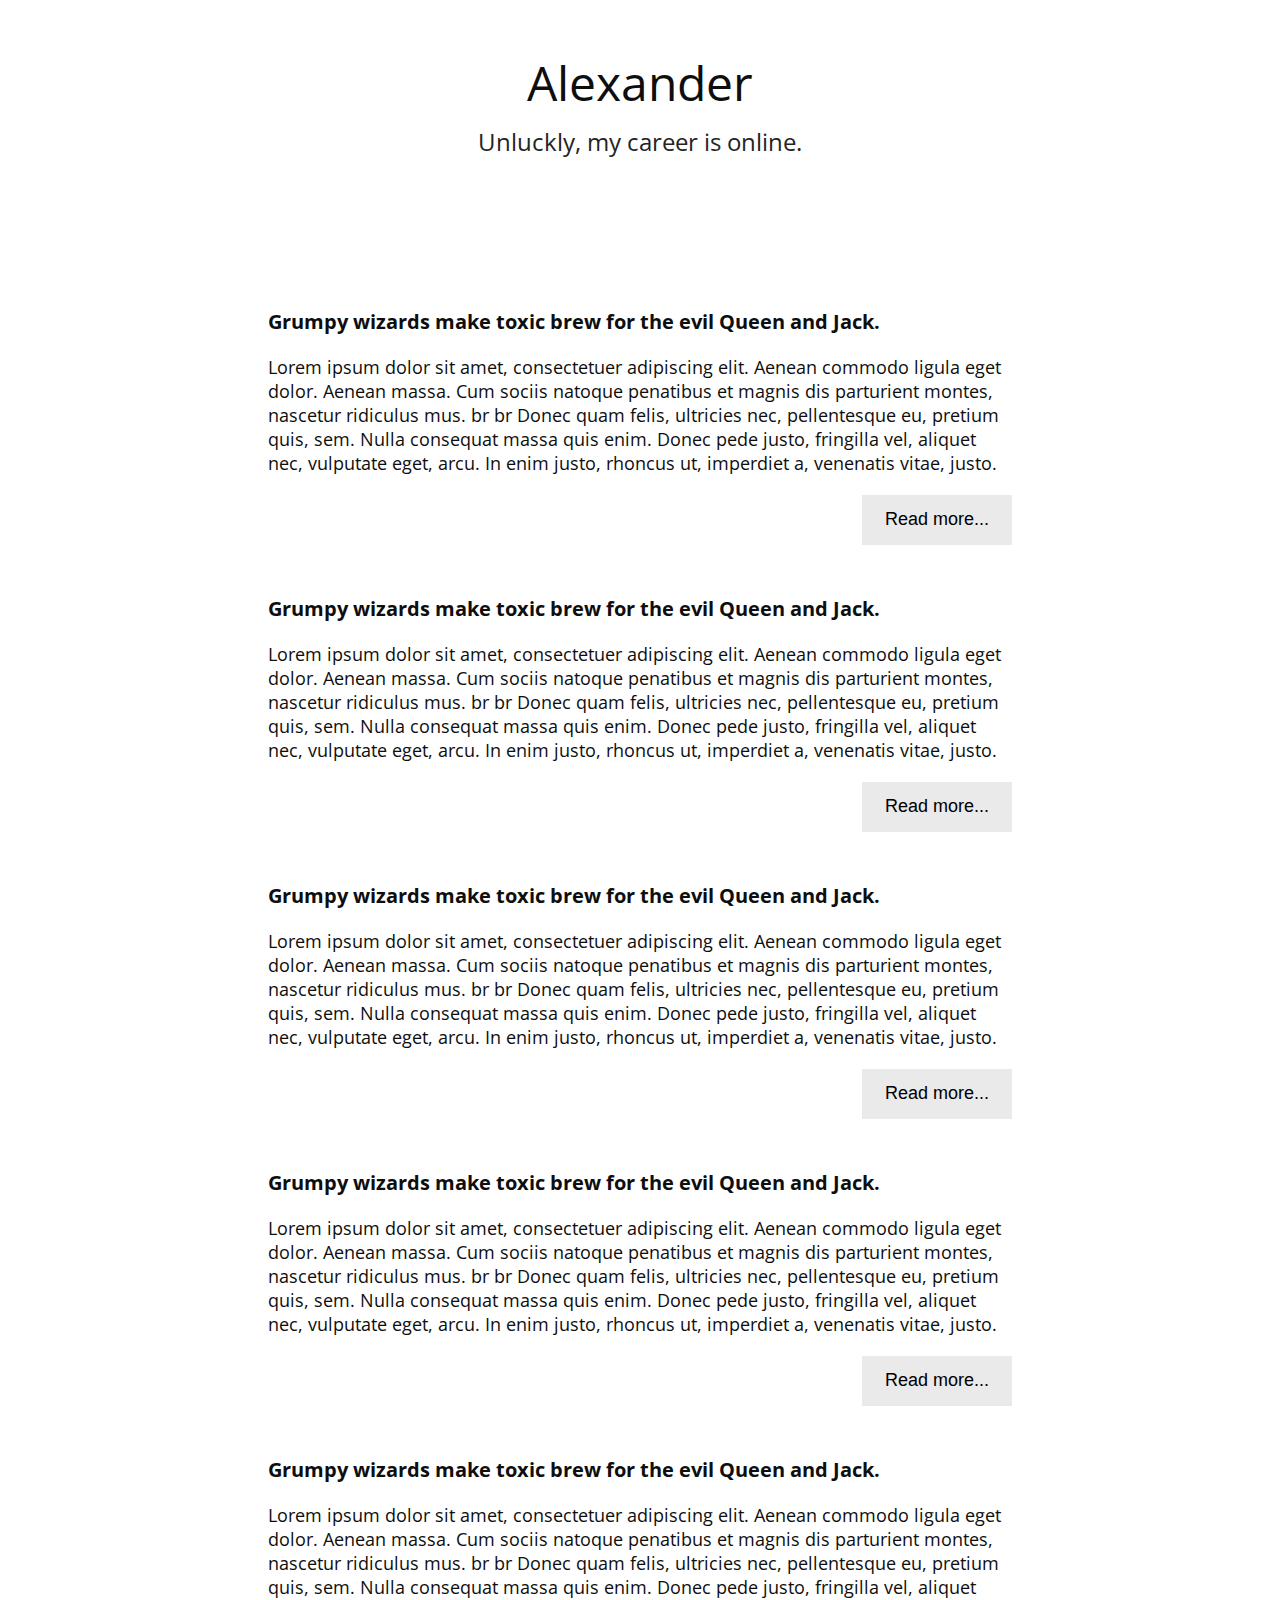
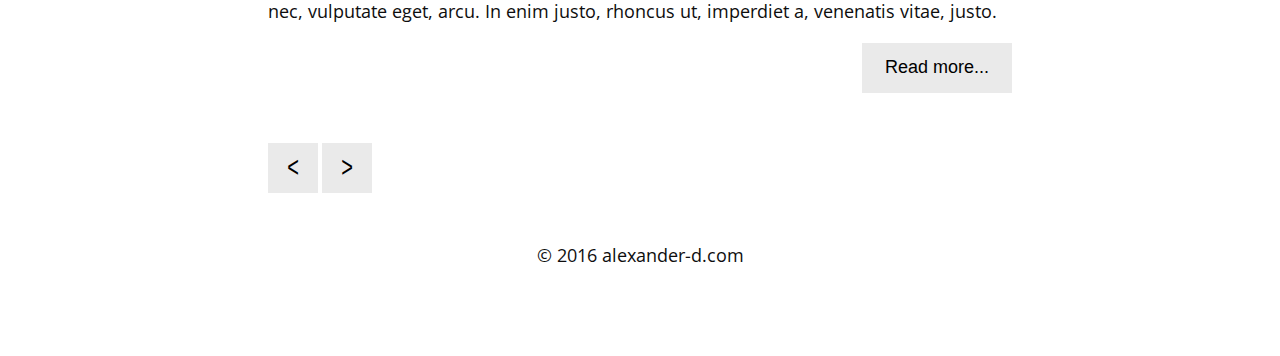
<file: index.html>
<!DOCTYPE html>
<html>
  <head>
    <meta charset="utf-8">
    <meta http-equiv="X-UA-Compatible" content="IE=edge">
    <meta name="viewport" content="width=device-width, initial-scale=1">
    <title>Alexander D</title>
    <link href="https://fonts.googleapis.com/css?family=Open+Sans:400,700" rel="stylesheet" type="text/css">
    <link rel="stylesheet" href="css/style.css">
  </head>
  <body>
    <div class="container">
      <header>
        <div class="title">Alexander</div>
        <div class="sub-title">Unluckly, my career is online.</div>
      </header>
      <section class="article">
        <div class="article-title">Grumpy wizards make toxic brew for the evil Queen and Jack.</div>
        <div class="article-content">
          Lorem ipsum dolor sit amet, consectetuer adipiscing elit. Aenean commodo ligula eget
          dolor. Aenean massa. Cum sociis natoque penatibus et magnis dis parturient montes,
          nascetur ridiculus mus.
          br
          br
          Donec quam felis, ultricies nec, pellentesque eu, pretium quis, sem. Nulla consequat
          massa quis enim. Donec pede justo, fringilla vel, aliquet nec, vulputate eget, arcu. In
          enim justo, rhoncus ut, imperdiet a, venenatis vitae, justo.
        </div><a href="article.html">
          <button type="button" class="btn-read-more pull-right">Read more...</button></a>
      </section>
      <section class="article">
        <div class="article-title">Grumpy wizards make toxic brew for the evil Queen and Jack.</div>
        <div class="article-content">
          Lorem ipsum dolor sit amet, consectetuer adipiscing elit. Aenean commodo ligula eget
          dolor. Aenean massa. Cum sociis natoque penatibus et magnis dis parturient montes,
          nascetur ridiculus mus.
          br
          br
          Donec quam felis, ultricies nec, pellentesque eu, pretium quis, sem. Nulla consequat
          massa quis enim. Donec pede justo, fringilla vel, aliquet nec, vulputate eget, arcu. In
          enim justo, rhoncus ut, imperdiet a, venenatis vitae, justo.
        </div><a href="article.html">
          <button type="button" class="btn-read-more pull-right">Read more...</button></a>
      </section>
      <section class="article">
        <div class="article-title">Grumpy wizards make toxic brew for the evil Queen and Jack.</div>
        <div class="article-content">
          Lorem ipsum dolor sit amet, consectetuer adipiscing elit. Aenean commodo ligula eget
          dolor. Aenean massa. Cum sociis natoque penatibus et magnis dis parturient montes,
          nascetur ridiculus mus.
          br
          br
          Donec quam felis, ultricies nec, pellentesque eu, pretium quis, sem. Nulla consequat
          massa quis enim. Donec pede justo, fringilla vel, aliquet nec, vulputate eget, arcu. In
          enim justo, rhoncus ut, imperdiet a, venenatis vitae, justo.
        </div><a href="article.html">
          <button type="button" class="btn-read-more pull-right">Read more...</button></a>
      </section>
      <section class="article">
        <div class="article-title">Grumpy wizards make toxic brew for the evil Queen and Jack.</div>
        <div class="article-content">
          Lorem ipsum dolor sit amet, consectetuer adipiscing elit. Aenean commodo ligula eget
          dolor. Aenean massa. Cum sociis natoque penatibus et magnis dis parturient montes,
          nascetur ridiculus mus.
          br
          br
          Donec quam felis, ultricies nec, pellentesque eu, pretium quis, sem. Nulla consequat
          massa quis enim. Donec pede justo, fringilla vel, aliquet nec, vulputate eget, arcu. In
          enim justo, rhoncus ut, imperdiet a, venenatis vitae, justo.
        </div><a href="article.html">
          <button type="button" class="btn-read-more pull-right">Read more...</button></a>
      </section>
      <section class="article">
        <div class="article-title">Grumpy wizards make toxic brew for the evil Queen and Jack.</div>
        <div class="article-content">
          Lorem ipsum dolor sit amet, consectetuer adipiscing elit. Aenean commodo ligula eget
          dolor. Aenean massa. Cum sociis natoque penatibus et magnis dis parturient montes,
          nascetur ridiculus mus.
          br
          br
          Donec quam felis, ultricies nec, pellentesque eu, pretium quis, sem. Nulla consequat
          massa quis enim. Donec pede justo, fringilla vel, aliquet nec, vulputate eget, arcu. In
          enim justo, rhoncus ut, imperdiet a, venenatis vitae, justo.
        </div><a href="article.html">
          <button type="button" class="btn-read-more pull-right">Read more...</button></a>
      </section>
      <div class="pagination"><a href="#">
          <button type="button" class="btn-pagination"> <span class="stretch"><</span></button></a><a href="#">
          <button type="button" class="btn-pagination"> <span class="stretch">></span></button></a></div>
      <footer>
        <div class="footer-text">© 2016 alexander-d.com</div>
      </footer>
    </div>
  </body>
</html>
</file>
<file: css/style.css>
@charset "UTF-8";
:root {
  font-size: 16px;
}

* {
  margin: 0;
  padding: 0;
  box-sizing: border-box;
}

body {
  font-family: 'Open Sans', sans-serif;
  font-weight: 400;
  color: #0e0e0e;
  margin: auto 1.25em;
}

a {
  text-decoration: none;
  color: #0D47A1;
}

a:hover,
a:active,
a:visited {
  text-decoration: none;
}

a:visited {
  color: #0A3880;
}

button {
  border: none;
  background-color: #eaeaea;
  cursor: pointer;
  outline: none;
  height: 3.125rem;
  width: 3.125rem;
}

h1,
h2,
h3,
h4,
h5,
h6 {
  padding: 0.83em 0;
}

blockquote {
  font-size: 1rem;
  color: rgba(14, 14, 14, 0.9);
  max-width: 90%;
  margin: 1.25em auto;
  padding: 0.625em;
  position: relative;
  quotes: "“" "”";
}

blockquote::before {
  font-family: Georgia, serif;
  content: open-quote;
  font-size: 5rem;
  position: absolute;
  top: -0.125em;
  left: -0.312em;
  color: rgba(14, 14, 14, 0.5);
}

blockquote::after {
  content: no-close-quote;
}

blockquote cite {
  font-size: 0.875rem;
  color: rgba(14, 14, 14, 0.8);
}

.pull-right {
  float: right;
}

.clearfix {
  content: " ";
  clear: both;
}

.container {
  max-width: 46.5rem;
  margin: 0 auto;
}

.col-12 {
  width: 100%;
}

.col-11 {
  width: 91.66%;
}

.col-10 {
  width: 83.33%;
}

.col-9 {
  width: 75%;
}

.col-8 {
  width: 66.66%;
}

.col-7 {
  width: 58.33%;
}

.col-6 {
  width: 50%;
}

.col-5 {
  width: 41.66%;
}

.col-4 {
  width: 33.33%;
}

.col-3 {
  width: 25%;
}

.col-2 {
  width: 16.66%;
}

.col-1 {
  width: 8.33%;
}

[class*='col-'] {
  float: left;
}

.wp-caption-text {
  text-align: center;
  font-size: 0.88em;
  color: rgba(0, 0, 0, 0.8);
}

.wp-caption.aligncenter {
  margin: 0 auto;
}

.wp-caption {
  max-width: 100%;
}

header {
  text-align: center;
  margin-top: 3.15rem;
  margin-bottom: 9.375rem;
}

header .title {
  font-size: 3rem;
  margin-bottom: 0.20em;
}

header .sub-title {
  font-size: 1.5rem;
  color: #242424;
}

section.article {
  margin-bottom: 3.125rem;
  overflow: hidden;
}

section.article .article-title {
  font-size: 1.25rem;
  font-weight: 700;
  margin-bottom: 1em;
}

section.article .article-content {
  font-size: 1.125rem;
}

section.article .article-content img {
  max-width: 100%;
  height: auto;
}

section.article .article-date {
  font-size: 1.125rem;
  margin-bottom: 1.11em;
}

section.article .article-date span.revision {
  font-size: 0.875em;
  color: rgba(14, 14, 14, 0.4);
}

section.article button.btn-read-more {
  width: 9.375rem;
  font-size: 1.125rem;
  margin-top: 1.11em;
}

button.btn-pagination,
button.btn-backToList {
  font-size: 1.25rem;
}

button.btn-pagination span.stretch,
button.btn-backToList span.stretch {
  display: inline-block;
  transform: scaleY(1.5);
}

button.btn-backToList {
  width: 12.22em;
  text-align: center;
  margin-bottom: 5em;
}

footer {
  margin-bottom: 5.55em;
}

footer .footer-text {
  text-align: center;
  font-size: 1.125rem;
}

.pagination {
  margin-bottom: 3.125em;
}

.funnybunny {
  text-align: center;
  margin-bottom: 9.375em;
}

.funnybunny img {
  width: 6.25rem;
  height: 7.5rem;
}

.funnybunny .img-text {
  color: white;
  position: absolute;
  margin-top: 3.3rem;
  font-size: 1.625rem;
  margin-left: -4.375rem;
}
</file>
